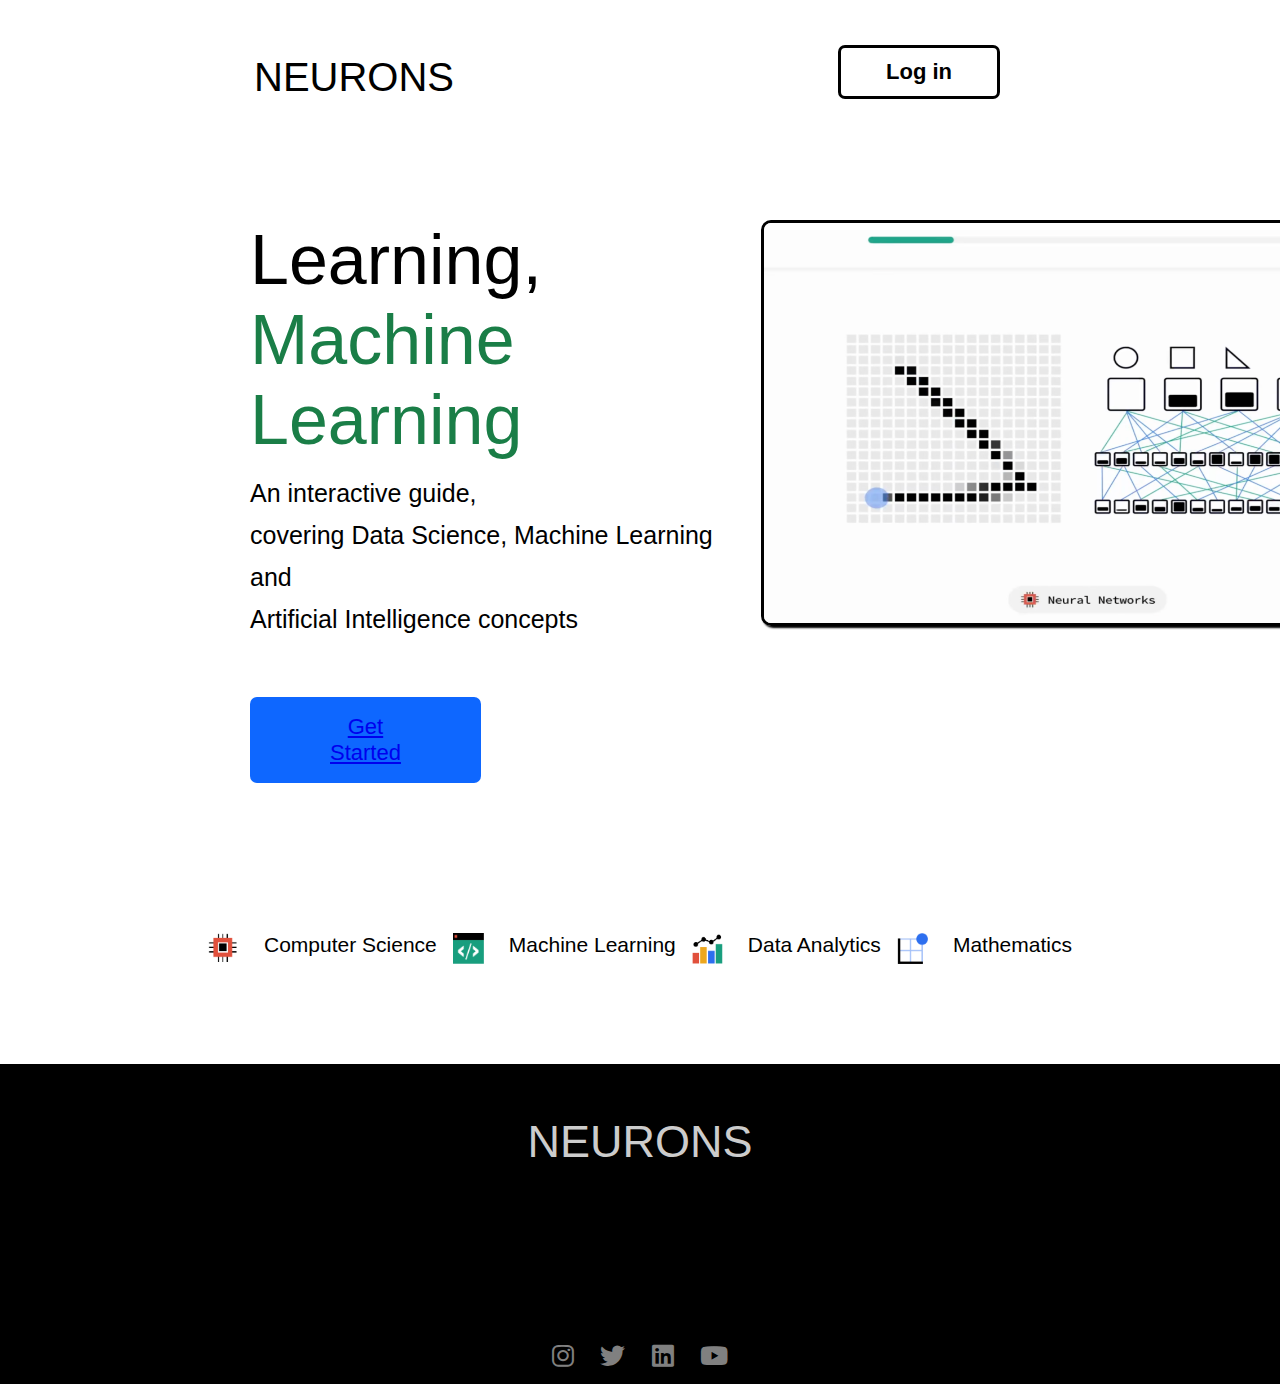
<file: index.html>
<!DOCTYPE html>
<html lang="en">
  <head>
    <meta charset="UTF-8" />
    <meta name="viewport" content="width=device-width, initial-scale=1.0" />
    <title>Neurons</title>
    <link rel="stylesheet" href="style.css" />
    <link rel="icon" href="assets/icon.png" type="image/x-icon" />
    
    <link rel="stylesheet" href="https://cdnjs.cloudflare.com/ajax/libs/font-awesome/6.5.2/css/all.min.css">
  </head>
  <body>
    <!-- ----------------------HEADER SECTION---------------------------- -->
    <div class="header">
      <div class="icon">NEURONS</div>
      <div class="login">
        <button>Log in</button>
      </div>
    </div>

    <!-- -----------------------MAIN SECTION---------------------------- -->

    <div class="main">
      <div class="start">
        <div class="head1">
          Learning, <br />
          <span>Machine Learning</span>
        </div>
        <div class="head2">
          An interactive guide, <br />covering Data Science, Machine Learning
          and <br />Artificial Intelligence concepts
        </div>
        <div class="head3">
          <button><a href = "topics.html">Get Started </a></button>
        </div>
      </div>

      <div class="image1">
        <button><img src="assets/img1.png" alt="main-image" /></button>
      </div>
    </div>

    <div class="icons">
      <div class="icon2">
        <img src="assets/img3.png" alt="image 3" /><span>Computer Science</span>
      </div>
      <div class="icon3">
        <img src="assets/img4.png" alt="image 4" /><span>Machine Learning</span>
      </div>
      <div class="icon4">
        <img src="assets/img5.png" alt="image 5" /><span>Data Analytics</span>
      </div>
      <div class="icon5">
        <img src="assets/img6.png" alt="image 6" /><span>Mathematics</span>
      </div>
    </div>

    <!-- -----------------------FOOTER SECTION---------------------------- -->

    <div class="footer">
      <br />

      <div class="heading">NEURONS</div>
      <br>
      <br>
      <br>
      <div class="contact">        
        <i class="fa-brands fa-instagram"></i>
        <i class="fa-brands fa-twitter"></i>
        <i class="fa-brands fa-linkedin"></i>
        <i class="fa-brands fa-youtube"></i>
      </div>
    </div>
  </body>
</html>
</file>
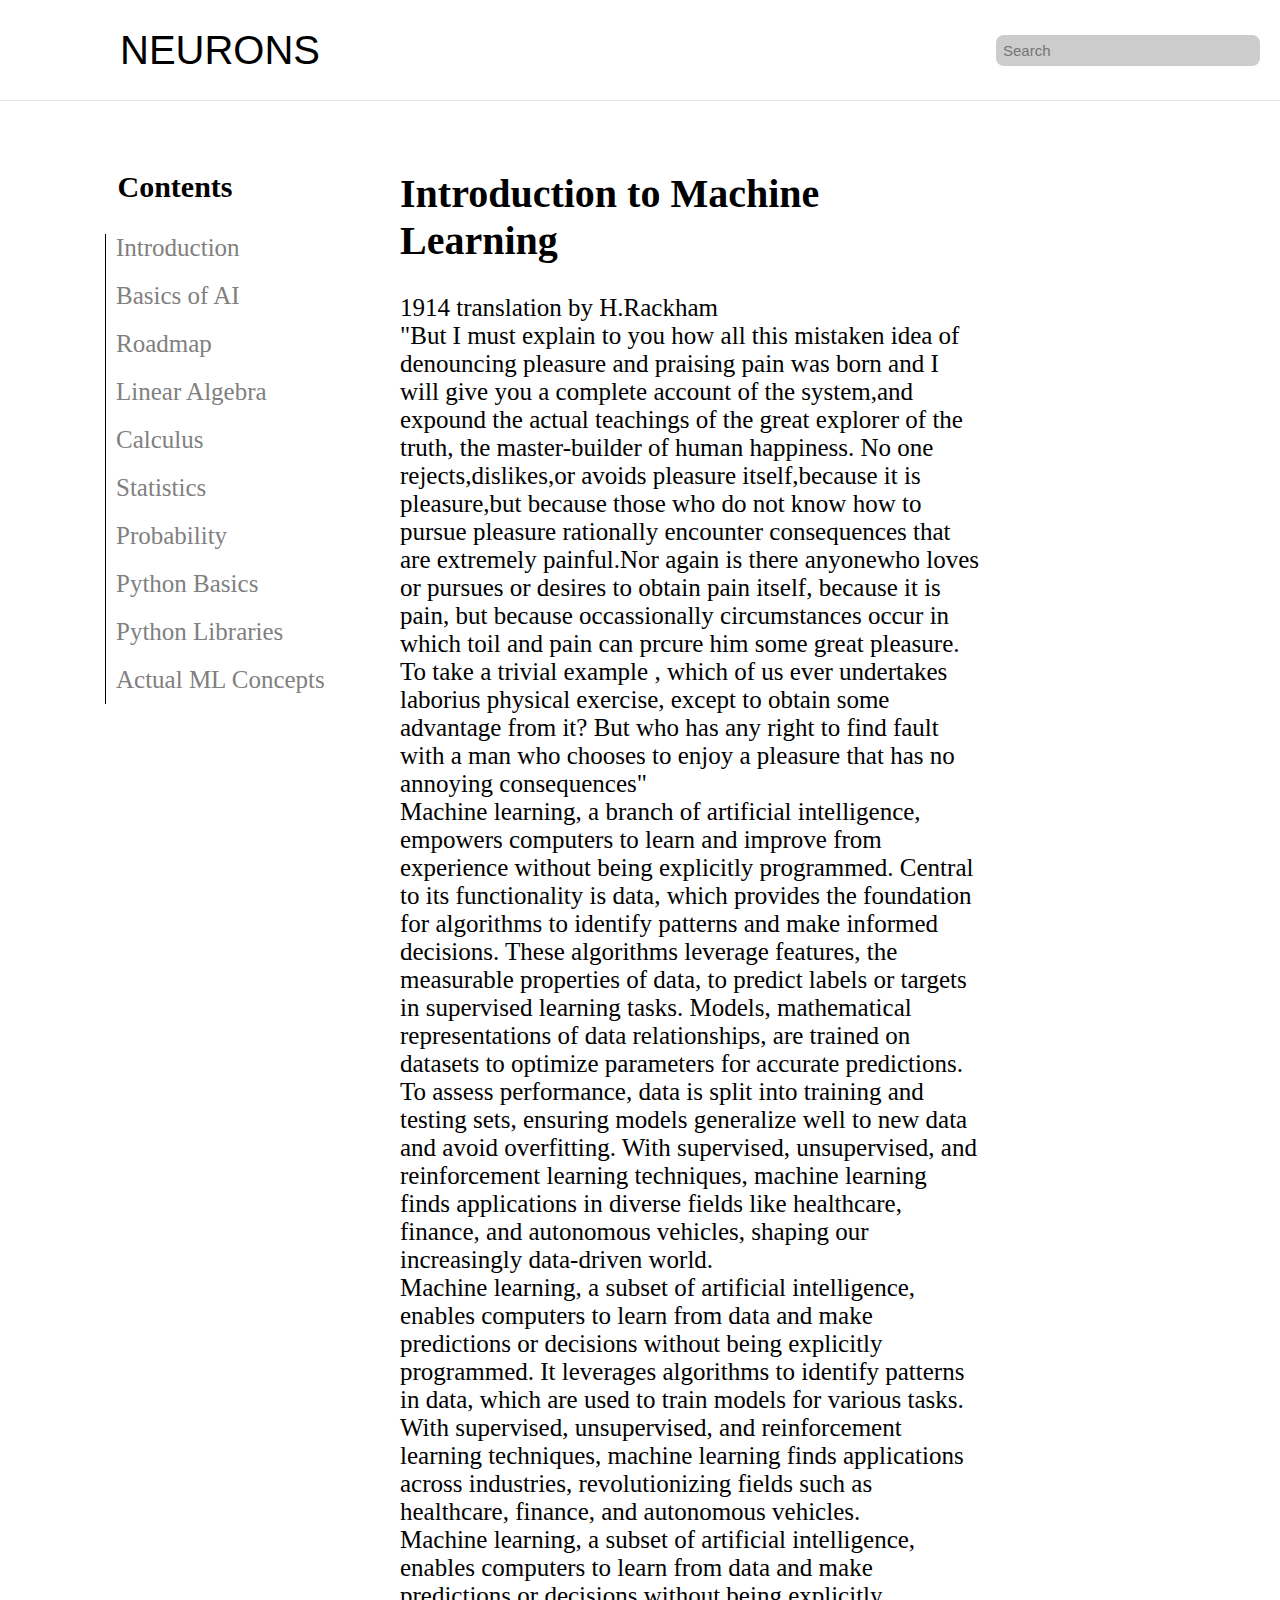
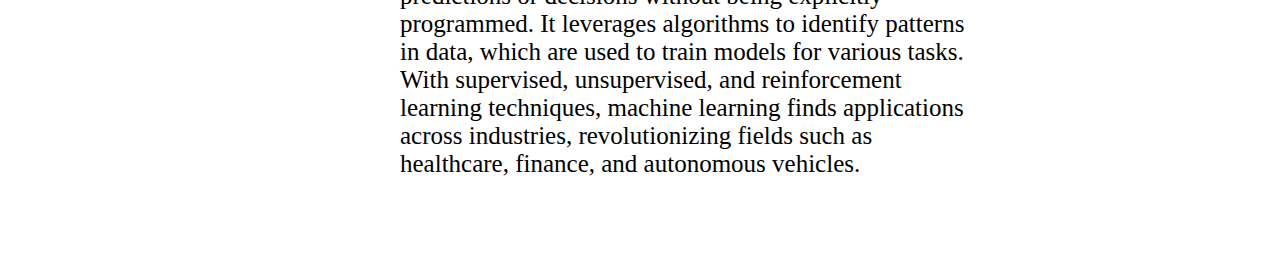
<file: topics.html>
<!DOCTYPE html>
<html lang="en">

<head>
    <meta charset="UTF-8">
    <meta name="viewport" content="width=device-width, initial-scale=1.0">
    <link rel="stylesheet" href="style2.css" />
    <title>Document</title>
</head>

<body>
    <!-- ----------------------HEADER SECTION---------------------------- -->
    <div class="header">
        <div class="icon">NEURONS</div>
        <div>
            <input class="search-bar" placeholder="Search" type="text">
        </div>

    </div>
    <!-- main section -->
    <div class="main">
        <div class="content">
            <div class="content-heading">Contents</div>
            <div class="main-content">
                <div class="vertical-line"></div>
                <div class="topics">
                    <span class="toggle-section" data-target="introContent" id="Introduction">Introduction</span>
                    <span class="toggle-section" data-target="basicsContent" id="basics">Basics of AI</span>
                    <span class="toggle-section" data-target="roadmapContent" id="roadmap">Roadmap</span>
                    <span class="toggle-section" data-target="LAContent" id="LA">Linear Algebra</span>
                    <span class="toggle-section" data-target="calculusContent" id="calculus">Calculus</span>
                    <span class="toggle-section" data-target="statsContent" id="stats">Statistics</span>
                    <span id="probability">Probability</span>
                    <span id="pythonBasics">Python Basics</span>
                    <span id="libraries">Python Libraries</span>
                    <span id="actualMLConcepts">Actual ML Concepts</span>
                </div>
            </div>
        </div>
        <div class="writing-section">
            <div class="content-section" id="introContent">
                <div class="ws-head">Introduction to Machine Learning</div>


                <p class="paragraph">1914 translation by H.Rackham</p>
                <p class="paragraph">"But I must explain to you how all this mistaken idea
                    of denouncing pleasure and praising pain was born and I will give you a complete account of
                    the system,and expound the actual teachings of the great explorer of the truth, the
                    master-builder of human happiness. No one rejects,dislikes,or avoids pleasure itself,because
                    it is pleasure,but because those who do not know how to pursue pleasure rationally encounter
                    consequences that are extremely painful.Nor again is there anyonewho loves or pursues or desires to
                    obtain pain itself, because it is pain, but because occassionally circumstances occur
                    in which toil and pain can prcure him some great pleasure. To take a trivial example
                    , which of us ever undertakes laborius physical exercise, except to obtain
                    some advantage from it? But who has any right to find fault with a man who
                    chooses to enjoy a pleasure that has no annoying consequences"
                </p>

                <p class="paragraph">Machine learning, a branch of artificial intelligence, empowers computers to learn
                    and
                    improve from
                    experience without being explicitly programmed. Central to its functionality is data, which provides
                    the
                    foundation for algorithms to identify patterns and make informed decisions. These algorithms
                    leverage
                    features, the measurable properties of data, to predict labels or targets in supervised learning
                    tasks.
                    Models, mathematical representations of data relationships, are trained on datasets to optimize
                    parameters for accurate predictions. To assess performance, data is split into training and testing
                    sets, ensuring models generalize well to new data and avoid overfitting. With supervised,
                    unsupervised,
                    and reinforcement learning techniques, machine learning finds applications in diverse fields like
                    healthcare, finance, and autonomous vehicles, shaping our increasingly data-driven world.</p>
                <p class="paragraph">
                    Machine learning, a subset of artificial intelligence, enables computers to learn from data and make
                    predictions or decisions without being explicitly programmed. It leverages algorithms to identify
                    patterns in data, which are used to train models for various tasks. With supervised, unsupervised,
                    and
                    reinforcement learning techniques, machine learning finds applications across industries,
                    revolutionizing fields such as healthcare, finance, and autonomous vehicles.
                </p>
                <p class="paragraph">
                    Machine learning, a subset of artificial intelligence, enables computers to learn from data and make
                    predictions or decisions without being explicitly programmed. It leverages algorithms to identify
                    patterns in data, which are used to train models for various tasks. With supervised, unsupervised,
                    and
                    reinforcement learning techniques, machine learning finds applications across industries,
                    revolutionizing fields such as healthcare, finance, and autonomous vehicles.
                </p>
            </div>
            <div class="content-section hidden" id="basicsContent">
                <div class="ws-head">BASICS OF AI</div>
                <p class="paragraph">
                <ul>
                    <li>
                        <span>Definition</span>: Artificial Intelligence (AI) refers to the simulation of human
                        intelligence in
                        machines that are programmed to think and mimic human actions. It encompasses various
                        techniques,
                        including machine learning, natural language processing, computer vision, and robotics, among
                        others.
                    </li>
                    <li>
                        <span>Machine Learning</span>: Machine learning is a subset of AI that focuses on developing
                        algorithms that
                        enable computers to learn from and make predictions or decisions based on data, without being
                        explicitly
                        programmed. It involves training models on data and optimizing their parameters to improve
                        performance.
                    </li>
                    <li>
                        <span>Neural Networks</span>: Neural networks are a type of machine learning model inspired by
                        the structure
                        and function of the human brain. They consist of interconnected nodes (neurons) organized into
                        layers,
                        each performing specific operations on the input data.

                    </li>
                    <li>
                        <span>Learning</span> : Deep learning is a subfield of machine learning that uses neural
                        networks with
                        many layers (deep neural networks) to learn complex patterns in large amounts of data. It has
                        achieved
                        remarkable success in tasks such as image and speech recognition, natural language processing,
                        and
                        playing games.
                    </li>
                    <li>
                        <span>Natural Language Processing (NLP)</span>: NLP is a branch of AI that focuses on enabling
                        computers to
                        understand, interpret, and generate human language. It involves tasks such as sentiment
                        analysis, text
                        classification, language translation, and speech recognition.
                    </li>
                    <li>
                        <span>Computer Vision</span>: Computer vision is a field of AI that enables computers to
                        interpret and analyze
                        visual information from the real world. It involves tasks such as object detection, image
                        classification, facial recognition, and image segmentation.

                    </li>
                    <li>
                        <span>Robotics</span>: Robotics combines AI, sensors, and actuators to design and build robots
                        capable of
                        performing tasks autonomously or semi-autonomously. AI techniques are used to enable robots to
                        perceive
                        their environment, make decisions, and interact with humans and other machines.

                    </li>
                    <p>
                        These are just some of the basics of AI, and the field is constantly evolving with advancements
                        in
                        technology and research. AI has applications across various industries, including healthcare,
                        finance,
                        transportation, education, and entertainment, and it has the potential to significantly impact
                        society
                        in the future.
                    </p>
                    </p>


            </div>

            <div class="content-section hidden" id="roadmapContent">
                <div class="ws-head">ROADMAP</div>
                <p class="paragraph">
            
                </p>
            </div>
            <div class="content-section hidden" id="LAContent">
                <div class="ws-head">LINEAR ALGEBRA</div>
                <p class="paragraph">
            
                </p>
            </div>
            <div class="content-section hidden" id="calculusContent">
                <div class="ws-head">CALCULUS</div>
                <p class="paragraph">
            
                </p>
            </div>
            <div class="content-section hidden" id="statsContent">
                <div class="ws-head">STATISTICS</div>
                <p class="paragraph">
            
                </p>
            </div>
        </div>

    </div>
    <!-- footer section -->
    <div class="footer"></div>

    <script src="index.js"></script>
</body>

</html>
</file>
<file: style.css>
* {
  padding: 0;
  margin: 0;
}

.header {
  display: flex;
  justify-content: space-between;
}

.icon {
  margin-left: 254px;
  margin-top: 55px;
  font-family: "Gill Sans", "Gill Sans MT", Calibri, "Trebuchet MS", sans-serif;
  font-size: 40px;
}

.login button {
  border: 3px solid black;
  border-radius: 7px;
  padding-top: 11px;
  padding-bottom: 11px;
  padding-left: 45px;
  padding-right: 45px;
  margin-top: 45px;
  margin-right: 280px;
  background-color: white;
  font-size: 22px;
  font-weight: 600;
  font-family: "Gill Sans", "Gill Sans MT", Calibri, "Trebuchet MS", sans-serif;
  transition: box-shadow 0.1s;
}

.login button:hover {
  box-shadow: 2px 2px 0.5px black;
}

.main {
  display: flex;
  justify-content: space-between;
}

.start {
  margin-left: 250px;
  margin-top: 120px;
}

.head1 {
  font-size: 70px;
  font-family: Arial, Helvetica, sans-serif;
}
.head1 span {
  color: rgb(26, 126, 71);
}

.head2 {
  font-size: 25px;
  font-family: Arial, Helvetica, sans-serif;
  margin-top: 12px;
  line-height: 42px;
}

.head3 {
  margin-top: 25px;
}

.head3 button {
  border: none;
  color: white;
  border-radius: 7px;
  padding-top: 17px;
  padding-bottom: 17px;
  padding-left: 80px;
  padding-right: 80px;
  margin-top: 32px;
  margin-right: 280px;
  background-color: rgb(14, 103, 255);
  font-size: 22px;
  font-weight: 500;
  font-family: Arial, Helvetica, sans-serif;
  transition: opacity 0.1s;
}

.head3 button:hover {
  opacity: 0.8;
}
.image1 {
  margin-top: 120px;
  margin-right: 250px;
}

.image1 button {
  background-color: white;
  border: none;
  border-radius: 10px;
}

.image1 img {
  width: 650px;
  height: 400px;
  border: 3px solid black;
  border-radius: 10px;
  box-shadow: 2px 2px 2px black;
}

.icons {
  display: flex;
  justify-content: space-around;
  margin-top: 150px;
}

.icons img {
  width: 31px;
  height: 31px;
}

.icon2 {
  display: flex;
  margin-left: 200px;
}
.icon3 {
  display: flex;
}

.icon4 {
  display: flex;
}

.icon5 {
  display: flex;
  margin-right: 200px;
}

.icons span {
  font-size: 21px;
  padding-left: 25px;
  font-family: Arial, Helvetica, sans-serif;
}

.footer {
  background-color: black;
  color: #CCCCCC;
  margin-top: 100px;
  text-align: center;
  font-size: 45px;
  font-family: "Gill Sans", "Gill Sans MT", Calibri, "Trebuchet MS", sans-serif;
  font-weight: 300;
  /* height:300px; */
 
}

.fa-youtube,.fa-instagram,.fa-linkedin,.fa-twitter{
  color:gray;
  font-size: 25px;
  margin:7px;
  margin-bottom:15px;
  transition: opacity 0.1s;
  cursor:pointer;
}

.fa-youtube:hover,.fa-instagram:hover,.fa-linkedin:hover
,.fa-twitter:hover{
  opacity:0.8;
}
</file>
<file: style2.css>
* {
    padding: 0;
    margin: 0;

}

.header {
    height:100px;
    display: flex;
    justify-content:space-between;
    align-items: center;
    background-color: white;
    position:fixed;
    top:0;
    left:0;
    right:0;
    z-index:2;
    border-bottom:1px solid rgb(232, 229, 229);
}

.icon {
    margin-left: 120px;
    /* margin-top: 55px; */
    font-family: "Gill Sans", "Gill Sans MT", Calibri, "Trebuchet MS", sans-serif;
    font-size: 40px;
}
.search-bar{
    margin-right:20px;
    /* margin-top: 55px; */
    margin-left:50px;
    width:250px;   
    padding:7px;
    background-color:#CCCCCC;
    border:none;
    border-radius:8px;
    font-size: 15px;
}
.main{
    margin-top:70px;  
    display:flex;
}
.content{
    width:350px;
    margin-top:100px;
    display: flex;
    justify-content: center;
    flex-direction: column;
    position:fixed;
    align-items: center;
    background-color:white;

}
.main-content{
    padding-left:110px;
    width:250px;

}
.content-heading{
    font-size:30px;
    font-weight: 700;
    cursor: pointer;
}
.topics{
    color:gray;
    display:flex;
    flex-direction: column;
    justify-content:flex-start;
    align-items:flex-start;
    font-size: 25px;
    transition:opacity 0.1s;
}

.topics span:hover{
    color:black;
    cursor:pointer;
}   
.topics span{
    margin-bottom:20px;
    margin-left:0;
}
.vertical-line {
    border-left: 1px solid black;
    height: 470px; 
   margin-right:10px;
  }
.main-content{
    margin-top: 30px;
    display:flex;
}
.writing-section{
    font-size:20px;
    
    margin-left:400px;
    margin-right:300px;
    margin-top:100px;

    display:flex;
    flex-direction: column;
    justify-content:center;
    align-items:center;
}
.ws-head{
    font-size:40px;
    font-weight:700;
    margin-bottom:30px;
    display:flex;
    justify-content: center;
}

.paragraph{
    font-size:25px;
}
.footer{
    margin-bottom:100px;
}
.hidden {
    display: none;
}
</file>
